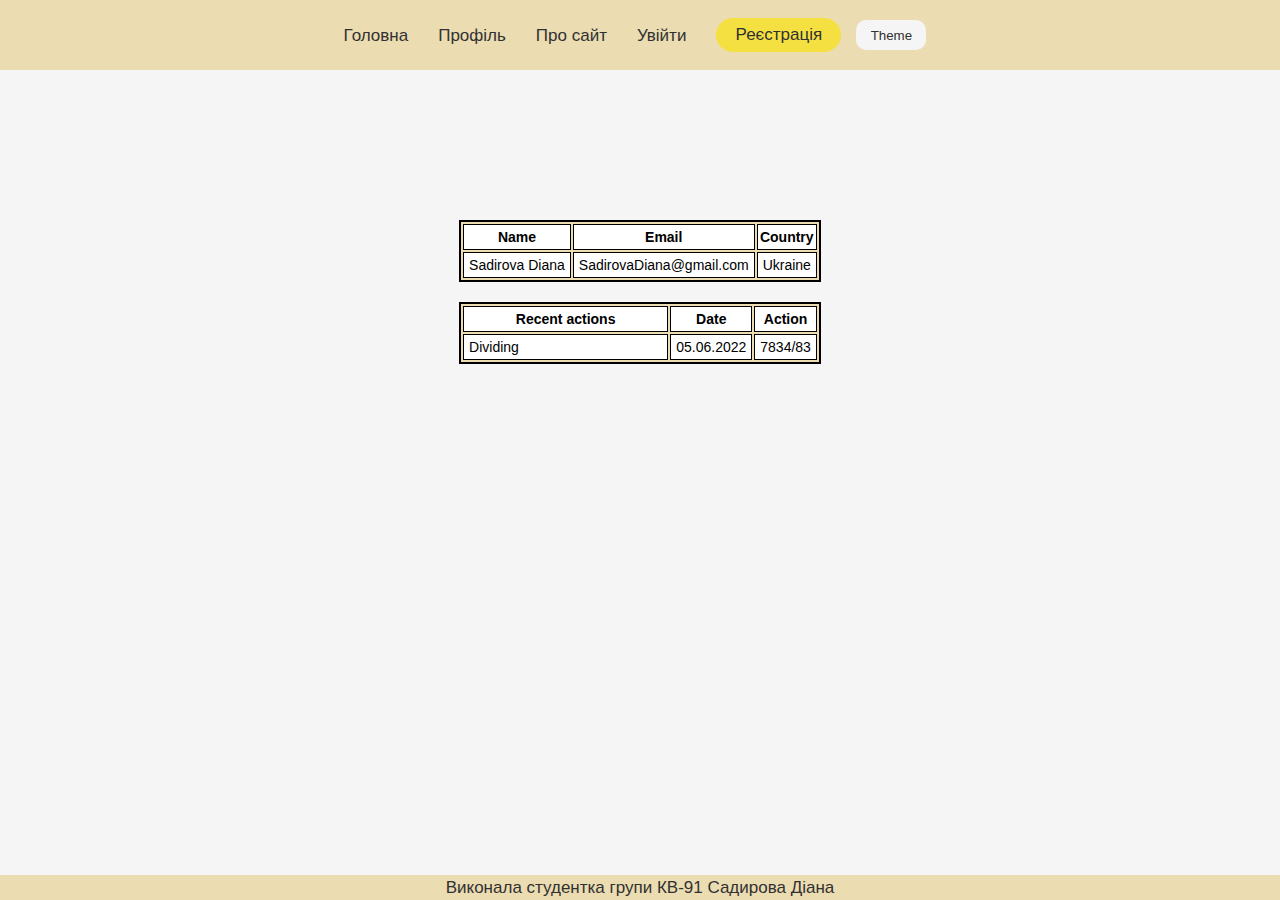
<file: webpage2/profile.html>
<!DOCTYPE html>
<html lang="ua">
	<head>
		<title>Головна</title>
		
		<link rel="stylesheet" href="./css/style.css" />

		<meta charset="UTF-8">
		<meta name="viewport" content=" width=device-width, initial-scale=1.0, maximum-scale=1.0, user-scalable=0">
	</head>
	<body>
		<div class="wrapper">
			<header class="header">
				<div class="menu">
					<div class="burger">
						<nav role="navigation">
							<div id="menuToggle">
							  <input type="checkbox"/>
							  <span></span>
							  <span></span>
							  <span></span>
							  <ul id="menu">
								<li class="nav-item">
									<a class="nav-link" href="index.html">Головна</a>
								</li>
								<li class="nav-item">
									<a class="nav-link" href="profile.html">Профіль</a>
								</li>
								<li class="nav-item">
									<a class="nav-link" href="about.html">Про сайт</a>
								</li>
								<li class="nav-item">
									<a class="nav-link" href="sign_in.html">Увійти</a>
								</li>
								<li class="nav-item">
									<a class="btn" href="sign_up.html">Реєстрація</a>
								</li>
							  </ul>
							</div>
						  </nav>
					</div>
					<ul class="nav-list hidden">
						<li class="nav-item">
							<a class="nav-link" href="index.html">Головна</a>
						</li>
						<li class="nav-item">
							<a class="nav-link" href="profile.html">Профіль</a>
						</li>
						<li class="nav-item">
							<a class="nav-link" href="about.html">Про сайт</a>
						</li>
						<li class="nav-item">
							<a class="nav-link" href="sign_in.html">Увійти</a>
						</li>
						<li class="nav-item">
							<a class="btn" href="sign_up.html">Реєстрація</a>
						</li>
					</ul>
					<button class="btn-theme" onclick="toggleTheme()">
						Theme
					</button>
                </div>
            </header>
			<main class="main">
				<div class="conteiner">
					<div class="profile-block">	
						<table class="table">
							<tr>
							  <th class="th">Name</th>
							  <th class="th">Email</th>
							  <th class="th">Country</th>
							</tr>
							<tr>
							  <td class="td">Sadirova  Diana</td>
							  <td class="td">SadirovaDiana@gmail.com</td>
							  <td class="td">Ukraine</td>
							</tr>
						</table>
						<table class="table">
							<tr>
							  <th class="th">Recent actions</th>
							  <th class="th">Date</th>
							  <th class="th">Action</th>
							</tr>
							<tr>
							  <td class="td">Dividing</td>
							  <td class="td">05.06.2022</td>
							  <td class="td">7834/83</td>
							</tr>
						</table>
					</div>
				</div>
			</main>
			<footer class="footer">
				<div class="block">
					<span>Виконала студентка групи КВ-91 Садирова Діана</span>
				</div>
			</footer>
        </div>
		<script src="./js/controller/controller.js"></script>
    </body>
</html>
</file>
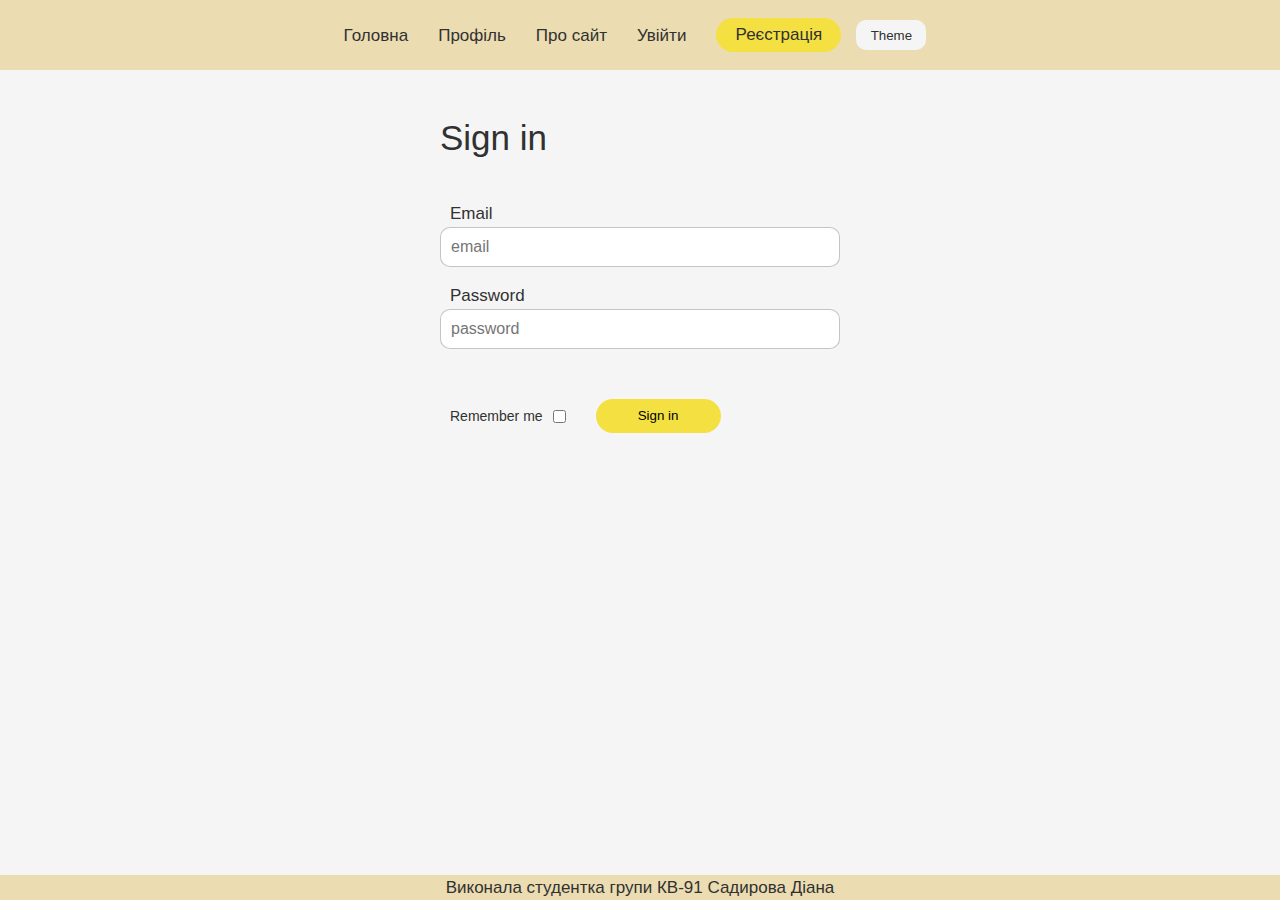
<file: webpage2/sign_in.html>
<!DOCTYPE html>
<html lang="ua">
	<head>
		<title>Головна</title>
		
		<link rel="stylesheet" href="./css/style.css" />

		<meta charset="UTF-8">
		<meta name="viewport" content=" width=device-width, initial-scale=1.0, maximum-scale=1.0, user-scalable=0">
	</head>
	<body>
		<div class="wrapper">
			<header class="header">
				<div class="menu">
					<div class="burger">
						<nav role="navigation">
							<div id="menuToggle">
							  <input type="checkbox"/>
							  <span></span>
							  <span></span>
							  <span></span>
							  <ul id="menu">
								<li class="nav-item">
									<a class="nav-link" href="index.html">Головна</a>
								</li>
								<li class="nav-item">
									<a class="nav-link" href="profile.html">Профіль</a>
								</li>
								<li class="nav-item">
									<a class="nav-link" href="about.html">Про сайт</a>
								</li>
								<li class="nav-item">
									<a class="nav-link" href="sign_in.html">Увійти</a>
								</li>
								<li class="nav-item">
									<a class="btn" href="sign_up.html">Реєстрація</a>
								</li>
							  </ul>
							</div>
						  </nav>
					</div>
					<ul class="nav-list hidden">
						<li class="nav-item">
							<a class="nav-link" href="index.html">Головна</a>
						</li>
						<li class="nav-item">
							<a class="nav-link" href="profile.html">Профіль</a>
						</li>
						<li class="nav-item">
							<a class="nav-link" href="about.html">Про сайт</a>
						</li>
						<li class="nav-item">
							<a class="nav-link" href="sign_in.html">Увійти</a>
						</li>
						<li class="nav-item">
							<a class="btn" href="sign_up.html">Реєстрація</a>
						</li>
					</ul>
					<button class="btn-theme" onclick="toggleTheme()">
						Theme
					</button>
                </div>
            </header>
			<main class="main">
				<main class="main">
                    <div class="conteiner">
                        <div class="main-block">
                            <div class="main-title">
                                <span>Sign in</span>
                            </div>
                            <div class="form-block">
                                <form action="#" class="form">
                                    <p><span class="form-title">Email</span><br/><input type="email" class="form-input" maxlength="30" placeholder="email"></p>
                                    <p><span class="form-title">Password</span><br/><input type="password" class="form-input" maxlength="30" placeholder="password"></p>
                                    <div class="form-end">
                                        <div class="form-remember"><span class="remember">Remember me</span><input type="checkbox"></div>
                                        <div class="form-buttons">
                                            <button class="btn" method="post">Sign in</button>
                                        </div>
                                    </div>
                                </form>
                            </div>
                        </div>
                    </div>
                </main>
			</main>
			<footer class="footer">
				<div class="block">
					<span>Виконала студентка групи КВ-91 Садирова Діана</span>
				</div>
			</footer>
        </div>
		<script src="./js/controller/controller.js"></script>
    </body>
</html>
</file>
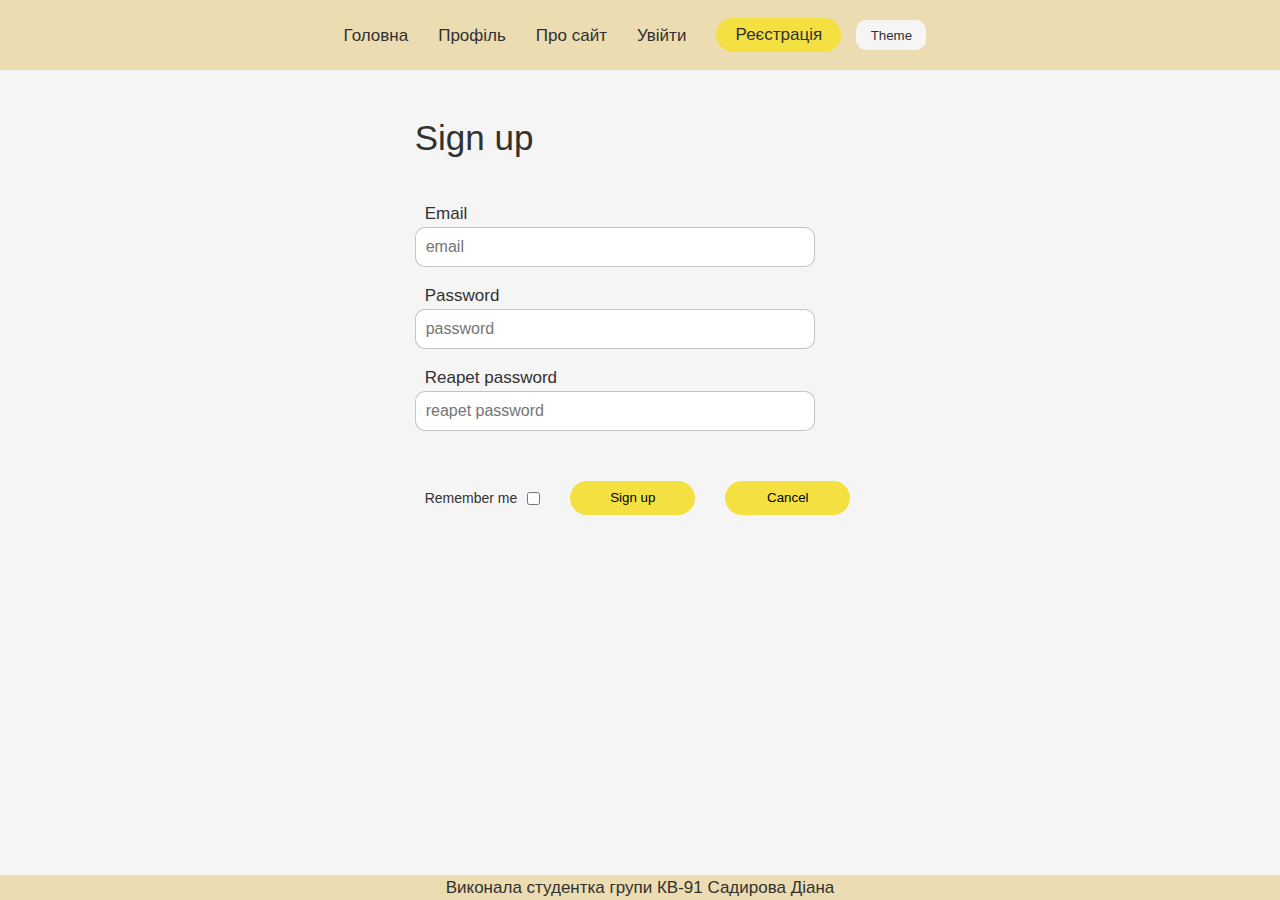
<file: webpage2/sign_up.html>
<!DOCTYPE html>
<html lang="ua">
	<head>
		<title>Головна</title>
		
		<link rel="stylesheet" href="./css/style.css" />
        
		<meta charset="UTF-8">
		<meta name="viewport" content=" width=device-width, initial-scale=1.0, maximum-scale=1.0, user-scalable=0">
	</head>
	<body>
		<div class="wrapper">
			<header class="header">
				<div class="menu">
					<div class="burger">
						<nav role="navigation">
							<div id="menuToggle">
							  <input type="checkbox"/>
							  <span></span>
							  <span></span>
							  <span></span>
							  <ul id="menu">
								<li class="nav-item">
									<a class="nav-link" href="index.html">Головна</a>
								</li>
								<li class="nav-item">
									<a class="nav-link" href="profile.html">Профіль</a>
								</li>
								<li class="nav-item">
									<a class="nav-link" href="about.html">Про сайт</a>
								</li>
								<li class="nav-item">
									<a class="nav-link" href="sign_in.html">Увійти</a>
								</li>
								<li class="nav-item">
									<a class="btn" href="sign_up.html">Реєстрація</a>
								</li>
							  </ul>
							</div>
						  </nav>
					</div>
					<ul class="nav-list hidden">
						<li class="nav-item">
							<a class="nav-link" href="index.html">Головна</a>
						</li>
						<li class="nav-item">
							<a class="nav-link" href="profile.html">Профіль</a>
						</li>
						<li class="nav-item">
							<a class="nav-link" href="about.html">Про сайт</a>
						</li>
						<li class="nav-item">
							<a class="nav-link" href="sign_in.html">Увійти</a>
						</li>
						<li class="nav-item">
							<a class="btn" href="sign_up.html">Реєстрація</a>
						</li>
					</ul>
					<button class="btn-theme" onclick="toggleTheme()">
						Theme
					</button>
                </div>
            </header>
			<main class="main">
				<div class="conteiner">
					<div class="main-block">
						<div class="main-title">
							<span>Sign up</span>
						</div>
						<div class="form-block">
							<form action="#" class="form">
								<p><span class="form-title">Email</span><br/><input type="email" class="form-input" maxlength="30" placeholder="email"></p>
								<p><span class="form-title">Password</span><br/><input type="password" class="form-input" maxlength="30" placeholder="password"></p>
                                <p><span class="form-title">Reapet password</span><br/><input type="password" class="form-input" maxlength="30" placeholder="reapet password"></p>
								<div class="form-end">
                                    <div class="form-remember"><span class="remember">Remember me</span><input type="checkbox"></div>
                                    <div class="form-buttons">
                                        <button class="btn" method="post">Sign up</button>
                                        <button class="btn" method="post">Cancel</button>
                                    </div>
                                </div>
							</form>
						</div>
					</div>
				</div>
			</main>
			<footer class="footer">
				<div class="block">
					<span>Виконала студентка групи КВ-91 Садирова Діана</span>
				</div>
			</footer>
        </div>
		<script src="./js/controller/controller.js"></script>
    </body>
</html>
</file>
<file: webpage2/css/style.css>
/* null style page */
* {
    padding: 0;
    margin: 0;
    border: 0;
}
  
*, *:before, *:after {
    -webkit-box-sizing: border-box;
    box-sizing: border-box;
}
  
:focus, :active {
    outline: none;
}
  
a:focus, a:active {
    outline: none;
}
  
nav, footer, header, aside {
    display: block;
}
  
html, body {
    height: 100%;
    width: 100%;
    font-size: 100%;
    line-height: 1;
    font-size: 14px;
    -ms-text-size-adjust: 100%;
    -moz-text-size-adjust: 100%;
    -webkit-text-size-adjust: 100%;
}
  
input, button, textarea {
    font-family: inherit;
}
  
input::-ms-clear {
    display: none;
}
  
button {
    cursor: pointer;
}
  
button::-moz-focus-inner {
    padding: 0;
    border: 0;
}
  
a, a:visited {
    text-decoration: none;
}
  
a:hover {
    text-decoration: none;
}
  
ul li {
    list-style: none;
}
  
h1, h2, h3, h4, h5, h6 {
    font-size: inherit;
    font-weight: inherit;
}
/* ================================================ */



.wrapper{   
    min-height: 100%;
    display: flex;
    flex-direction: column;
    margin: 0 auto;
}

/* dark-light theme */
:root {
    --main-bg:#f5f5f5;
    --main-text: #313131;
    --menu:#ebdcb2;
}

[data-theme="dark"]{
    --main-text:#f5f5f5;
    --main-bg:#313131;
    --menu:#ebdcb22c;
}

body{
    font-family: Arial, Helvetica, sans-serif;
    background-color: var(--main-bg);
    height: 100%;
}
/* =================================== */
.btn-theme{
    border-radius: 10px;
    height: 30px;
    width: 70px;
    background-color: var(--main-bg);
    color: var(--main-text);
    margin-right: 10px;
}
/* block navigate */
.menu{  
    display: flex;
    justify-content: center;
    align-items: center;
    height: 70px;
    background-color: var(--menu);
}

.nav-list{
    display: flex;
    font-size: 17px;
    gap:30px;
}

.nav-item{
    position: relative;
    margin: auto 0;
}

.btn{
    position: relative;
    display: flex;
    margin-right: 15px;
    display: flex;
    align-items: center;
    justify-content: center;
    width: 125px;
    height: 34px;
    font-weight: 500;
    background-color:#F4E041;
    border-radius: 80px;
    line-height: 26px;
    transition: ease 0.5s;
}

.nav-item a{
    color: var(--main-text);
}

.burger{
    display: none;
}

@media (max-width: 600px) {
    .burger{
        display: block;
        margin-left: 10px;
    }
    .hidden{
        display: none;
    }
    .menu{
        display: flex;
        justify-content: space-between;
    }
   
}

/* hover-active */
.nav-item:nth-child(5):hover{
    transition: ease 0.5s;
    text-decoration: none;
}

.btn:hover{
    background-color: rgb(241, 187, 40);
}

.nav-item:hover{
    text-decoration: underline;
}

.nav-item:active{
    transition: ease 0.5s;
    top:1px;
    left: 1px;
}

.btn:active{
    transition: ease 0.5s;
    top:2px;
    left: 2px;
}
/* ========================== */

/* main block rigister/join */
.main{
    flex: 1 1 auto;
    color: var(--main-text);
}

.conteiner {
    display: flex;
    justify-content: center;
    max-width: 1200px;
    margin: 0 auto;
    padding: 0px 10px;
}

.main-block {
    margin-top:50px;
}

.main-title {
    font-size: 35px;
    margin-bottom: 50px;
}
  
.form-input {
    position: relative;
    border: 1px solid #0000003b;
    border-radius: 10px;
    font-size: 16px;
    margin-top: 5px;
    margin-bottom: 20px;
    padding: 0px 10px;
    width: 400px;
    height: 40px;
}

/* hover-actie */
.form-input:hover{
    border: 1px solid #00000075;
}

.form-input:focus{
    border: 1px solid #000000;
    top: 2px;
    left: 2px;
}
/* ======================= */

.form-title{
    font-size: 17px;
    margin-left:10px;
    margin-bottom: 4px;
}

.form-remember{
    display: flex;
    gap: 10px;
}

.form-end{
    display: flex;
    margin-top: 30px;
    margin-left: 10px;
    gap:30px;
}
.form-buttons{
    display: flex;
    font-size: 1px;
    gap: 15px;
}

.form-remember{
    display: flex;
    align-items: center;
}
/* ============================== */

/* main about */
.main-about{
    
    flex: 1 1 auto;
    color: #313131;
    background: url(../img/bgcalc.jpg) no-repeat top center/cover;
}

.about-block{
    display: flex;
    margin-top: 150px;
    padding: 10px;
    justify-content: center;
    border-radius: 20px 0px 20px 0px;
    width: 600px;
    min-height: 170px;
    background-color: #ffffffd4;
}

.main-text {
    max-width: 500px;
}
/* ================================= */

/* main profile */
.profile-block{
    color: #000000;
    margin-top: 150px;
}

.table{
    border: 2px solid #000000;
    background-color: #EBDCB2;
    margin-bottom: 20px;
}

.th{
    background-color: #ffffff;
    padding: 5px 0px;
    border: 1px solid #000000;
}

.td{
    background-color: #ffffff;
    padding: 5px 5px;
    width: 100%;
    max-width: 600px;
    border: 1px solid #000000;
}
/* ================================= */

/* main block index */
.index-block{
    display: flex;
    margin-top: 150px;
}

.index-title{
    font-size: 35px;
    margin-bottom: 20px;
}

.index-subtitle{
    margin-bottom: 70px;
}

.main-img img{
    max-width: 100%;  
}

.main-img {
    transform: skew(0deg, 10deg);
    transform: rotate(-20deg);
    max-width: 500px;
    transition: all 1s;
}

.main-img:hover{
    transition: all 1s;
    transform: scale(0.9);
}

@media (max-width: 450px) {
    .index-block{
        flex-wrap: wrap;
    }
    .main-text{
        display: flex;
        flex-direction: column;
        align-items: center;
        margin: 0 auto;
        margin-bottom: 20px;
    }
    .form-input{
        width: 300px;
    }
    .form-end{
        flex-wrap: wrap;
    }
    .conteiner{
        display: flex;
        justify-content: center;
        margin:0px 20px;
    }
}
/* ================================== */

/* calculato block */
.conteiner-calc{
    display: flex;
    justify-content: center;
    max-width: 1200px;
    margin: 0 auto;
    padding: 0px 10px;
}
.blocks{
    max-width: 400px;
    margin: 10vh auto 0 auto;
    box-shadow: 0px 0px 13px  rgba(38, 37, 37, 0.738);
}
#display {
    text-align: right;
    height: 70px;
    line-height: 70px;
    padding: 16px 8px;
    font-size: 25px;
}

.buttons {
    display: grid;
    border-bottom: 1px solid black;
    border-left: 1px solid black;
    grid-template-columns: 1fr 1fr 1fr 1fr;
}

.buttons > div {
    border-top: 1px solid black;
    border-right: 1px solid black;
}

.button {
    border: 0.5px solid black;
    line-height: 100px;
    text-align: center;
    font-size: 25px;
    cursor: pointer;
}

#equal {
    background-color: #F4E041;
    color: white;
}
#equal:hover{
    background-color: #ddc92e;
    color: white;
}

.button:hover {
    background-color: var(--main-text);
    color: var(--main-bg);
    transition: 0.5s ease-in-out;
}
.section{
    max-width: 500px;
    width: 100%;
    margin-bottom: 30px;
}
/* ==================================== */

/* footer block */
.footer{
    display: flex;
    justify-content: center;
    align-items: center;
    background-color: var(--menu);
    font-size: 17px;
    min-height: 25px;
    color: var(--main-text);
}
/* ======================= */

#menuToggle
{
  display: block;
  position: relative;
  top: 0px;
  left: 10px;
  
  z-index: 1;

  -webkit-user-select: none;
  user-select: none;
}

#menuToggle a
{
  text-decoration: none;
  color: #232323;
  
  transition: color 0.3s ease;
}

#menuToggle a:hover
{
  color: tomato;
}

#menuToggle input
{
  display: block;
  width: 40px;
  height: 32px;
  position: absolute;
  top: -7px;
  left: -5px;
  
  cursor: pointer;
  
  opacity: 0; /* hide this */
  z-index: 2; /* and place it over the hamburger */
  
  -webkit-touch-callout: none;
}

/*
 * Just a quick hamburger
 */
#menuToggle span
{
  display: block;
  width: 33px;
  height: 4px;
  margin-bottom: 5px;
  position: relative;
  
  background: black;
  border-radius: 3px;
  
  z-index: 1;
  
  transform-origin: 4px 0px;
  
  transition: transform 0.5s cubic-bezier(0.77,0.2,0.05,1.0),
              background 0.5s cubic-bezier(0.77,0.2,0.05,1.0),
              opacity 0.55s ease;
}

#menuToggle span:first-child
{
  transform-origin: 0% 0%;
}

#menuToggle span:nth-last-child(2)
{
  transform-origin: 0% 100%;
}

/* 
 * Transform all the slices of hamburger
 * into a crossmark.
 */
#menuToggle input:checked ~ span
{
  opacity: 1;
  transform: rotate(45deg) translate(-2px, -1px);
  background: #232323;
}

/*
 * But let's hide the middle one.
 */
#menuToggle input:checked ~ span:nth-last-child(3)
{
  opacity: 0;
  transform: rotate(0deg) scale(0.2, 0.2);
}

/*
 * Ohyeah and the last one should go the other direction
 */
#menuToggle input:checked ~ span:nth-last-child(2)
{
  transform: rotate(-45deg) translate(0, -1px);
}

#menu
{
  position: absolute;
  width: 300px;
  margin: -100px 0 0 -50px;
  padding: 50px;
  padding-top: 125px;
  
  background: #ededed;
  list-style-type: none;
  -webkit-font-smoothing: antialiased;
  transform-origin: 0% 0%;
  transform: translate(-100%, 0);
  
  transition: transform 0.5s cubic-bezier(0.77,0.2,0.05,1.0);
}

#menu li
{
  padding: 10px 0;
  font-size: 22px;
}

#menuToggle input:checked ~ ul
{
  transform: none;
}
</file>
